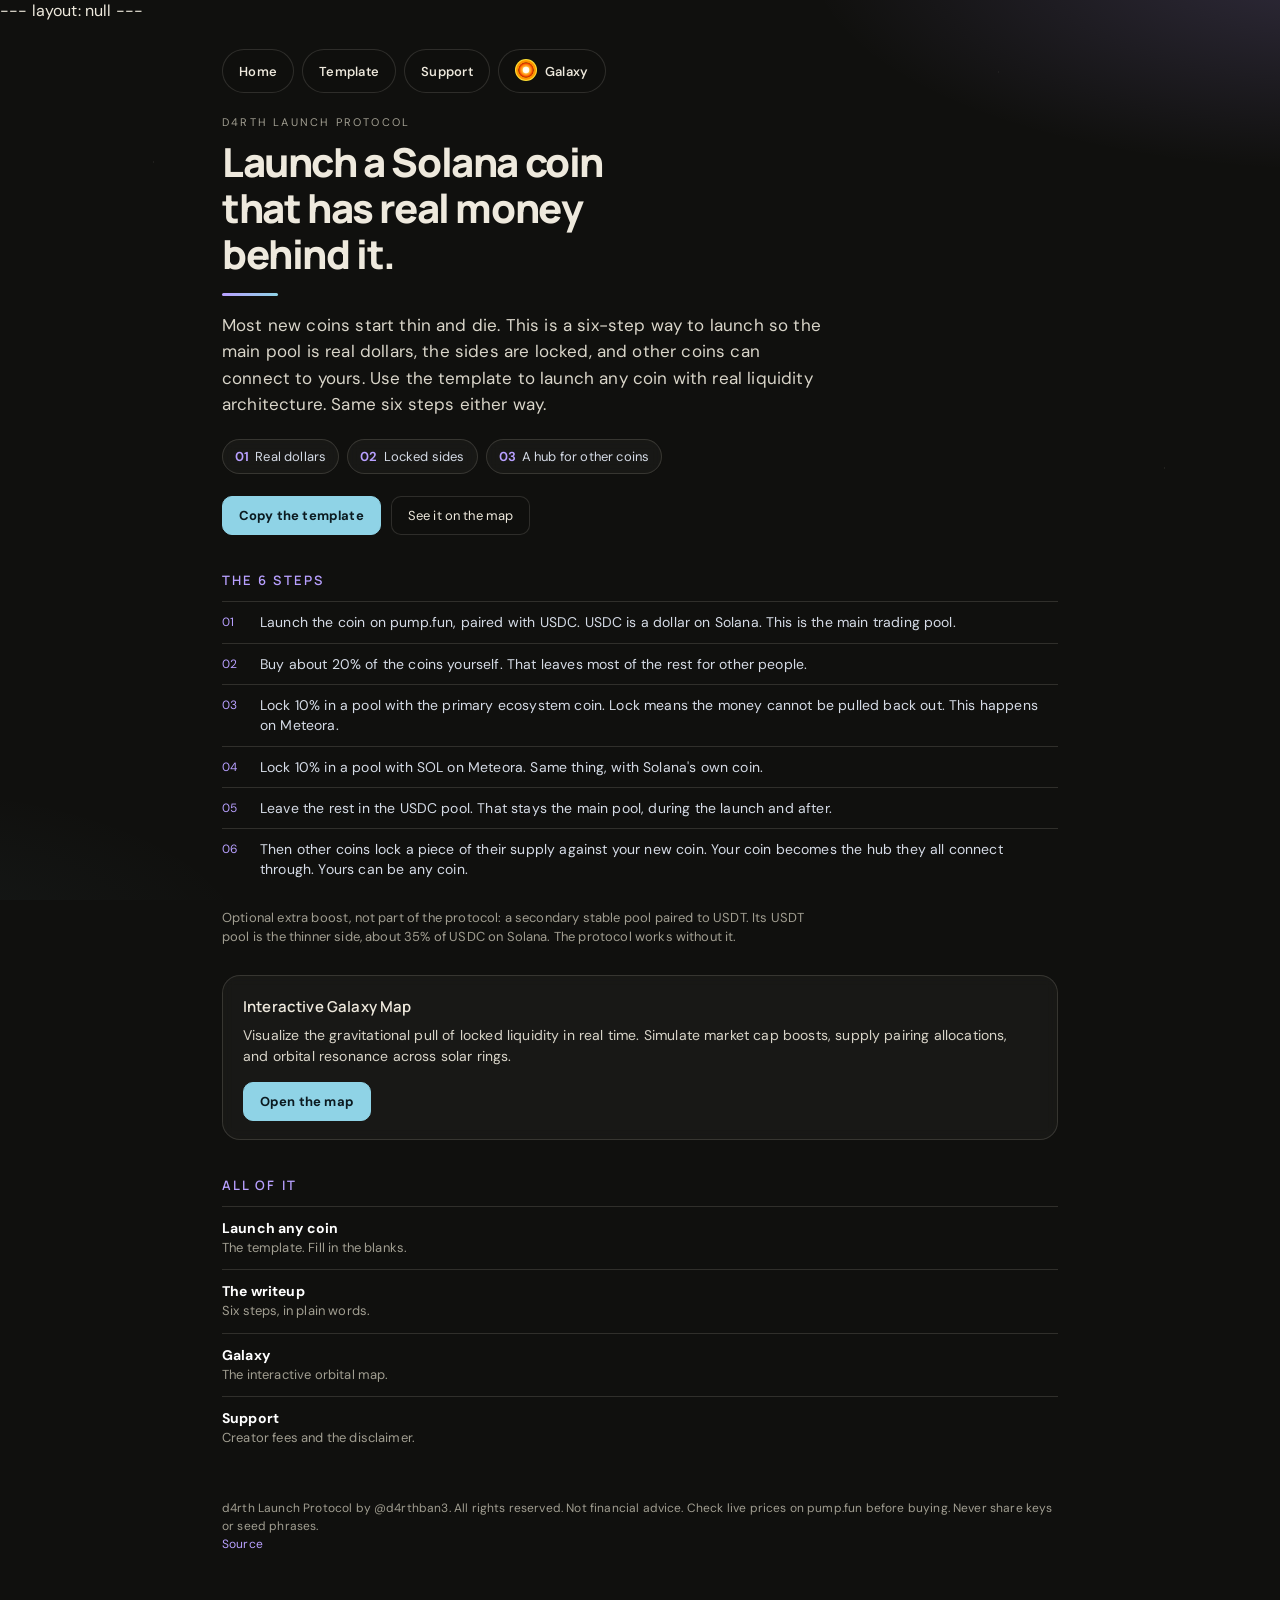
<file: index.html>
---
layout: null
---
<!DOCTYPE html>
<html lang="en">
<head>
<meta charset="UTF-8">
<meta name="viewport" content="width=device-width, initial-scale=1">
<title>d4rth Launch Protocol</title>
<meta name="description" content="A free six-step guide for launching a Solana coin with real dollars in the main pool. Use the template to launch any coin.">
<style>
  :root { color-scheme: dark; }
  * { box-sizing: border-box; }
  html, body { margin: 0; background: #070b14; color: #e8ebf2; }
  body {
    font-family: Inter, ui-sans-serif, system-ui, -apple-system, sans-serif;
    letter-spacing: 0.01em;
    min-height: 100vh;
    background-image: radial-gradient(ellipse 80% 50% at 110% -10%, rgba(42, 72, 110, 0.45), transparent 55%);
  }
  a { color: #c9d4e4; text-decoration: none; }
  a:hover { color: #fff; }
  .wrap { max-width: 880px; margin: 0 auto; padding: 36px 22px 72px; }
  nav { display: flex; gap: 8px; flex-wrap: wrap; margin-bottom: 36px; }
  nav a {
    display: inline-flex; align-items: center; justify-content: center;
    color: #d5dbe6; text-decoration: none; font-size: 13px; font-weight: 560; letter-spacing: 0.04em;
    background: rgba(16, 22, 34, 0.72); border: 1px solid rgba(255,255,255,0.1);
    padding: 9px 14px; border-radius: 999px; min-height: 38px;
  }
  nav a:hover { border-color: rgba(255,255,255,0.28); color: #fff; }
  .kicker {
    font-size: 12px; letter-spacing: 0.16em; text-transform: uppercase;
    color: #8b93a3; margin-bottom: 12px;
  }
  h1 { margin: 0; font-size: 40px; font-weight: 560; letter-spacing: -0.03em; line-height: 1.15; max-width: 16ch; }
  .lede { margin: 16px 0 0; max-width: 38rem; color: #b7c0ce; font-size: 17px; line-height: 1.55; }
  .apart {
    margin-top: 18px; max-width: 38rem;
    color: #8b93a3; font-size: 13px; line-height: 1.5;
  }
  .apart a { color: #e7ebf3; border-bottom: 1px solid rgba(255,255,255,0.25); }
  .chips { display: flex; gap: 8px; flex-wrap: wrap; margin-top: 22px; }
  .chips div {
    padding: 8px 12px; border-radius: 999px;
    border: 1px solid rgba(255,255,255,0.08);
    background: rgba(255,255,255,0.03);
    font-size: 13px; color: #d5dbe6;
  }
  .chips b { color: #f5d78a; margin-right: 6px; font-weight: 650; }
  .sample {
    margin-top: 22px; display: grid; grid-template-columns: 72px 1fr; gap: 14px; align-items: center;
    padding: 14px; border-radius: 14px;
    border: 1px dashed rgba(255,255,255,0.16);
    background: rgba(255,255,255,0.02);
  }
  .sample img { width: 72px; height: 72px; border-radius: 50%; object-fit: cover; opacity: 0.9; }
  .sample b { display: block; font-size: 14px; }
  .sample p { margin: 4px 0 0; color: #8b93a3; font-size: 13px; line-height: 1.45; }
  .tag {
    display: inline-block; margin-bottom: 6px; padding: 2px 8px; border-radius: 999px;
    font-size: 10px; letter-spacing: 0.14em; text-transform: uppercase; color: #f5d78a;
    border: 1px solid rgba(245,215,138,0.4);
  }
  .row { display: flex; gap: 10px; flex-wrap: wrap; margin-top: 22px; }
  .btn {
    display: inline-block; padding: 10px 16px; border-radius: 10px;
    border: 1px solid rgba(255,255,255,0.12); background: rgba(16,18,24,0.8);
    color: #e7ebf3; font-size: 13px;
  }
  .btn.primary { background: #f5d78a; color: #1a1408; border-color: #f5d78a; font-weight: 650; }
  .btn:hover { border-color: rgba(255,255,255,0.35); }
  .btn.primary:hover { color: #1a1408; filter: brightness(1.05); }
  .hero {
    display: grid; grid-template-columns: 1.4fr 0.8fr; gap: 28px; align-items: center;
    margin-top: 8px;
  }
  .portrait {
    width: 100%; max-width: 280px; aspect-ratio: 1; object-fit: cover;
    border-radius: 50%; border: 1px solid rgba(255,255,255,0.16);
    justify-self: end;
  }
  .card {
    margin-top: 28px; padding: 20px 20px 18px;
    background: rgba(14, 18, 28, 0.88);
    border: 1px solid rgba(255,255,255,0.08);
    border-radius: 18px;
  }
  .card h2 { margin: 0 0 8px; font-size: 15px; font-weight: 600; color: #f4f6fb; }
  .card p { margin: 0; color: #c5ccd8; font-size: 14px; line-height: 1.55; }
  .card .go { margin-top: 14px; }
  h3 { margin: 36px 0 12px; font-size: 13px; letter-spacing: 0.16em; text-transform: uppercase; color: #6d7585; font-weight: 600; }
  ol, ul { margin: 0; padding: 0; list-style: none; }
  ol li, .steps li {
    display: grid; grid-template-columns: 28px 1fr; gap: 10px;
    padding: 10px 0; border-top: 1px solid rgba(255,255,255,0.06);
    font-size: 14px; line-height: 1.45; color: #d5dbe6;
  }
  ol li span, .num {
    color: #f5d78a; font-variant-numeric: tabular-nums; font-size: 12px; padding-top: 2px;
  }
  .grid { display: grid; grid-template-columns: 1fr 1fr; gap: 12px; }
  .mini {
    padding: 14px; border: 1px solid rgba(255,255,255,0.08); border-radius: 12px;
    background: rgba(255,255,255,0.02);
  }
  .mini b { display: block; margin-bottom: 4px; font-size: 13px; }
  .mini span { color: #8b93a3; font-size: 13px; line-height: 1.4; }
  .index { margin: 8px 0 0; padding: 0; list-style: none; }
  .index a { display: grid; grid-template-columns: 1fr; gap: 2px; padding: 12px 0; border-top: 1px solid rgba(255,255,255,0.08); color: inherit; text-decoration: none; }
  .index a:hover b { color: #f5d78a; }
  .index b { color: #fff; font-size: 14px; }
  .index span { color: #8b93a3; font-size: 13px; line-height: 1.4; }
  footer { margin-top: 40px; color: #6d7585; font-size: 12px; line-height: 1.5; }
  @media (max-width: 720px) {
    .hero { grid-template-columns: 1fr; }
    .portrait { justify-self: start; width: 140px; }
    .grid, .sample { grid-template-columns: 1fr; }
    h1 { font-size: 28px; }
  }
</style>
<link rel="preconnect" href="https://fonts.googleapis.com">
<link rel="preconnect" href="https://fonts.gstatic.com" crossorigin>
<link rel="stylesheet" href="https://fonts.googleapis.com/css2?family=DM+Sans:opsz,wght@9..40,400;9..40,500;9..40,600&family=Manrope:wght@700;800&display=swap">
<link rel="stylesheet" href="theme.css?v=4">
</head>
<body>
<div class="wrap">
  <nav>
    <a href="index.html">Home</a>
    <a href="LAUNCH-ANY-COIN-TEMPLATE.html">Template</a>
    <a href="ANNOUNCEMENT-POSTS.html">Support</a>
    <a href="galaxy/">Galaxy</a>
  </nav>
  <div class="kicker">d4rth launch protocol</div>
  <h1>Launch a Solana coin that has real money behind it.</h1>
  <p class="lede">Most new coins start thin and die. This is a six-step way to launch so the main pool is real dollars, the sides are locked, and other coins can connect to yours. Use the template to launch any coin with real liquidity architecture. Same six steps either way.</p>
  <div class="chips">
    <div><b>01</b>Real dollars</div>
    <div><b>02</b>Locked sides</div>
    <div><b>03</b>A hub for other coins</div>
  </div>
  <div class="row">
    <a class="btn primary" href="LAUNCH-ANY-COIN-TEMPLATE.html">Copy the template</a>
    <a class="btn" href="galaxy/">See it on the map</a>
  </div>

  <h3>The 6 steps</h3>
  <ol>
    <li><span>01</span>Launch the coin on pump.fun, paired with USDC. USDC is a dollar on Solana. This is the main trading pool.</li>
    <li><span>02</span>Buy about 20% of the coins yourself. That leaves most of the rest for other people.</li>
    <li><span>03</span>Lock 10% in a pool with the primary ecosystem coin. Lock means the money cannot be pulled back out. This happens on Meteora.</li>
    <li><span>04</span>Lock 10% in a pool with SOL on Meteora. Same thing, with Solana's own coin.</li>
    <li><span>05</span>Leave the rest in the USDC pool. That stays the main pool, during the launch and after.</li>
    <li><span>06</span>Then other coins lock a piece of their supply against your new coin. Your coin becomes the hub they all connect through. Yours can be any coin.</li>
  </ol>
  <p class="apart">Optional extra boost, not part of the protocol: a secondary stable pool paired to USDT. Its USDT pool is the thinner side, about 35% of USDC on Solana. The protocol works without it.</p>

  <div class="card">
    <h2>Interactive Galaxy Map</h2>
    <p>Visualize the gravitational pull of locked liquidity in real time. Simulate market cap boosts, supply pairing allocations, and orbital resonance across solar rings.</p>
    <div class="go"><a class="btn primary" href="galaxy/">Open the map</a></div>
  </div>

  <h3>All of it</h3>
  <ul class="index">
    <li><a href="LAUNCH-ANY-COIN-TEMPLATE.html"><b>Launch any coin</b><span>The template. Fill in the blanks.</span></a></li>
    <li><a href="README.html"><b>The writeup</b><span>Six steps, in plain words.</span></a></li>
    <li><a href="galaxy/"><b>Galaxy</b><span>The interactive orbital map.</span></a></li>
    <li><a href="ANNOUNCEMENT-POSTS.html"><b>Support</b><span>Creator fees and the disclaimer.</span></a></li>
  </ul>

  <footer>
    d4rth Launch Protocol by @d4rthban3. All rights reserved. Not financial advice. Check live prices on pump.fun before buying. Never share keys or seed phrases.<br>
    <a href="https://github.com/d4rthban3/d4rth-launch-protocol">Source</a>
  </footer>
</div>
<script src="sticker.js" defer></script>
</body>
</html>
</file>
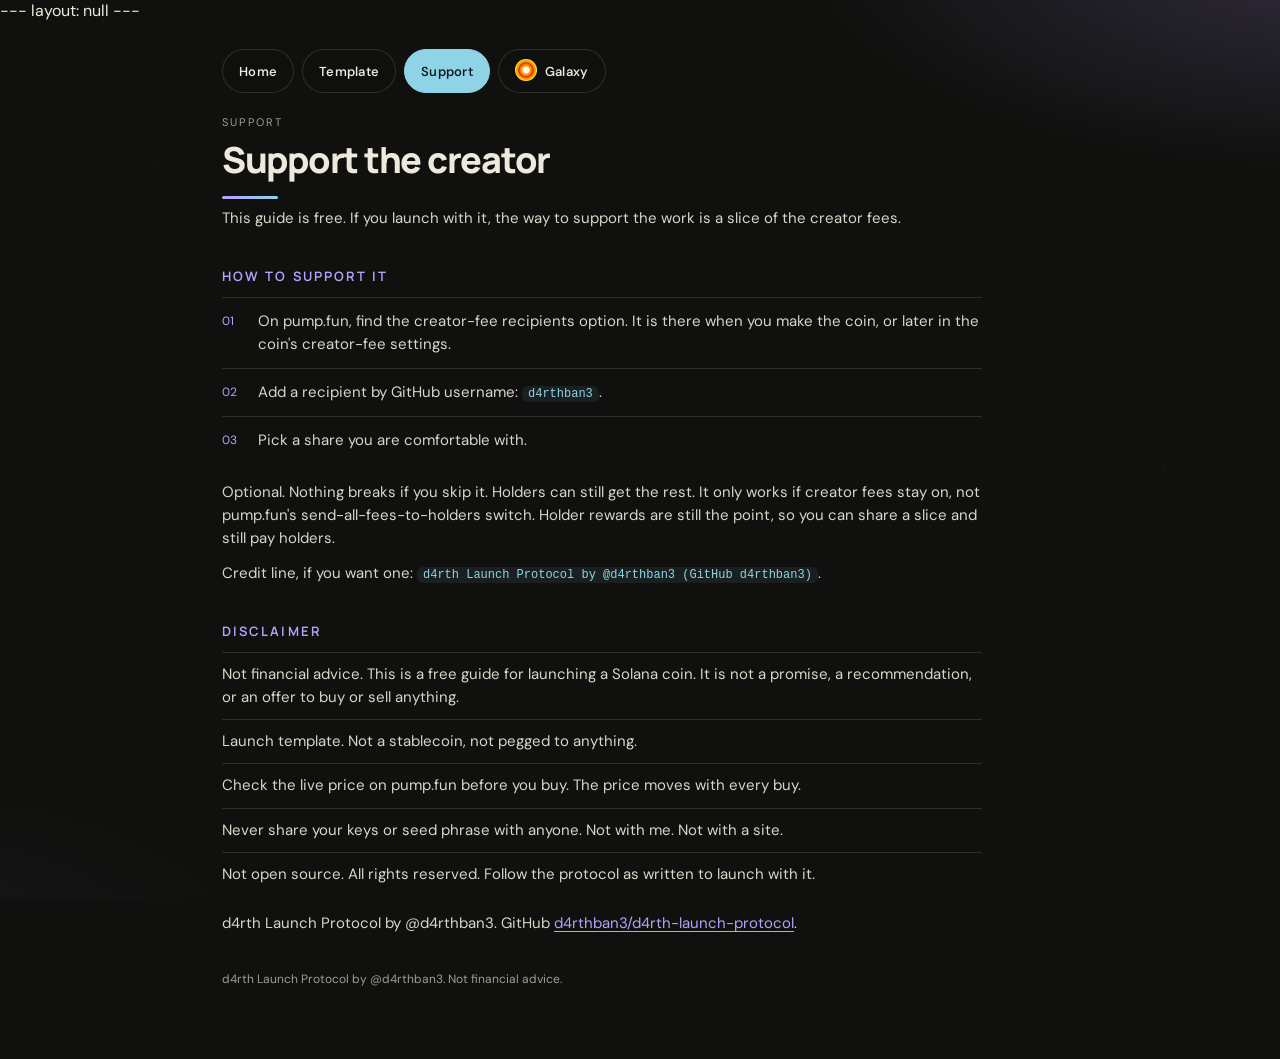
<file: ANNOUNCEMENT-POSTS.html>
---
layout: null
---
<!DOCTYPE html>
<html lang="en">
<head>
<meta charset="UTF-8">
<meta name="viewport" content="width=device-width, initial-scale=1">
<title>Support the creator · d4rth Launch Protocol</title>
<style>
  :root { color-scheme: dark; }
  * { box-sizing: border-box; }
  html, body { margin: 0; background: #07090e; color: #e7ebf3; }
  body { font-family: Inter, ui-sans-serif, system-ui, -apple-system, sans-serif; min-height: 100vh; }
  a { color: #d6b4ff; }
  a:hover { color: #fff; }
  nav { display: flex; gap: 8px; flex-wrap: wrap; margin-bottom: 22px; }
  nav a {
    display: inline-flex; align-items: center; justify-content: center;
    color: #f4f6fb; text-decoration: none; font-size: 13px; font-weight: 650; letter-spacing: 0.06em; text-transform: uppercase;
    background: #222836; border: 1px solid #8b93a7;
    padding: 10px 16px; border-radius: 999px; min-height: 40px;
  }
  nav a:hover { background: #2c3446; border-color: #f5d78a; color: #f5d78a; }
  nav a.on { background: #f5d78a; color: #1a1408; border-color: #f5d78a; }
  .wrap { max-width: 760px; margin: 0 auto; padding: 28px 22px 72px; }
  .kicker { font-size: 11px; letter-spacing: 0.22em; text-transform: uppercase; color: #6d7585; margin-bottom: 10px; }
  h1 { margin: 0 0 8px; font-size: 36px; font-weight: 600; letter-spacing: -0.03em; line-height: 1.15; }
  .doc h2 { margin: 36px 0 12px; font-size: 13px; letter-spacing: 0.16em; text-transform: uppercase; color: #f5d78a; font-weight: 650; }
  .doc h3 { margin: 22px 0 8px; font-size: 16px; }
  .doc p, .doc li { font-size: 15px; line-height: 1.55; color: #d5dbe6; }
  .doc p { margin: 0 0 12px; }
  .doc ul, .doc ol { margin: 0 0 16px; padding: 0; list-style: none; }
  .doc li { padding: 10px 0; border-top: 1px solid rgba(255,255,255,0.08); }
  .doc ol { counter-reset: step; }
  .doc ol li { display: block; position: relative; padding: 12px 0 12px 36px; }
  .doc ol li::before { counter-increment: step; content: counter(step, decimal-leading-zero); position: absolute; left: 0; top: 14px; width: 28px; color: #f5d78a; font-size: 12px; }
  .gallery { display: grid; gap: 14px; margin: 0 0 22px; }
  .gallery.coins, .gallery.stickers { grid-template-columns: repeat(auto-fill, minmax(148px, 1fr)); }
  .gallery.banners, .gallery.scenes { grid-template-columns: 1fr; }
  .gallery figure { margin: 0; }
  .gallery img { width: 100%; height: 160px; object-fit: contain; background: #101218; margin: 0; border-radius: 12px; }
  .gallery.banners img, .gallery.scenes img { height: auto; }
  .gallery figcaption { margin-top: 6px; font-size: 11px; line-height: 1.35; color: #8b93a3; }
  .doc strong { color: #fff; font-weight: 650; }
  .doc em { color: #f5d78a; font-style: normal; }
  .doc code { font-family: ui-monospace, SFMono-Regular, Menlo, monospace; font-size: 12px; color: #f5d78a; background: rgba(245,215,138,0.08); padding: 1px 6px; border-radius: 6px; word-break: break-all; }
  .doc pre { background: #101218; border: 1px solid rgba(255,255,255,0.1); border-radius: 12px; padding: 14px 16px; overflow-x: auto; margin: 0 0 14px; }
  .doc pre code { background: none; padding: 0; color: #e7ebf3; white-space: pre-wrap; }
  .doc img { width: auto; max-width: 100%; height: auto; border-radius: 16px; border: 1px solid rgba(255,255,255,0.12); margin: 12px auto 18px; display: block; }
  .doc blockquote { margin: 8px 0 18px; padding: 14px 16px; border-left: 3px solid #f5d78a; background: rgba(245,215,138,0.06); border-radius: 0 12px 12px 0; }
  .doc blockquote p { margin: 0; }
  .doc hr { border: 0; border-top: 1px solid rgba(255,255,255,0.08); margin: 28px 0; }
  footer { margin-top: 36px; color: #6d7585; font-size: 12px; }
  @media (max-width: 720px) { h1 { font-size: 28px; } }
</style>

<style id="dlp-skin">
  html, body { background: #070b14 !important; }
  body { background-image: radial-gradient(ellipse 70% 42% at 110% -8%, rgba(42,72,110,0.4), transparent 55%) !important; }
  nav a {
    background: rgba(16,22,34,0.72) !important;
    border-color: rgba(255,255,255,0.1) !important;
    color: #d5dbe6 !important;
    font-weight: 560 !important;
    letter-spacing: 0.04em !important;
    text-transform: none !important;
  }
  nav a:hover { border-color: rgba(255,255,255,0.28) !important; color: #fff !important; background: rgba(22,30,46,0.9) !important; }
  nav a.on { background: #f5d78a !important; color: #1a1408 !important; border-color: #f5d78a !important; }
  .subnav a {
    background: rgba(16,22,34,0.72) !important;
    border-color: rgba(255,255,255,0.1) !important;
  }
</style>
<link rel="preconnect" href="https://fonts.googleapis.com">
<link rel="preconnect" href="https://fonts.gstatic.com" crossorigin>
<link rel="stylesheet" href="https://fonts.googleapis.com/css2?family=DM+Sans:opsz,wght@9..40,400;9..40,500;9..40,600&family=Manrope:wght@700;800&display=swap">
<link rel="stylesheet" href="theme.css?v=4">
</head>
<body>
<div class="wrap">
  <nav><a class="" href="index.html">Home</a><a class="" href="LAUNCH-ANY-COIN-TEMPLATE.html">Template</a><a class="on" href="ANNOUNCEMENT-POSTS.html">Support</a><a class="" href="galaxy/">Galaxy</a></nav>
  <div class="kicker">Support</div>
  <h1>Support the creator</h1>
  <div class="doc">
<p>This guide is free. If you launch with it, the way to support the work is a slice of the creator fees.</p>

<h2>How to support it</h2>
<ol>
  <li>On pump.fun, find the creator-fee recipients option. It is there when you make the coin, or later in the coin's creator-fee settings.</li>
  <li>Add a recipient by GitHub username: <code>d4rthban3</code>.</li>
  <li>Pick a share you are comfortable with.</li>
</ol>
<p>Optional. Nothing breaks if you skip it. Holders can still get the rest. It only works if creator fees stay on, not pump.fun's send-all-fees-to-holders switch. Holder rewards are still the point, so you can share a slice and still pay holders.</p>
<p>Credit line, if you want one: <code>d4rth Launch Protocol by @d4rthban3 (GitHub d4rthban3)</code>.</p>

<h2>Disclaimer</h2>
<ul>
  <li>Not financial advice. This is a free guide for launching a Solana coin. It is not a promise, a recommendation, or an offer to buy or sell anything.</li>
  <li>Launch template. Not a stablecoin, not pegged to anything.</li>
  <li>Check the live price on pump.fun before you buy. The price moves with every buy.</li>
  <li>Never share your keys or seed phrase with anyone. Not with me. Not with a site.</li>
  <li>Not open source. All rights reserved. Follow the protocol as written to launch with it.</li>
</ul>
<p>d4rth Launch Protocol by @d4rthban3. GitHub <a href="https://github.com/d4rthban3/d4rth-launch-protocol">d4rthban3/d4rth-launch-protocol</a>.</p>
  </div>
  <footer>d4rth Launch Protocol by @d4rthban3. Not financial advice.</footer>
</div>
<script src="sticker.js" defer></script>
</body>
</html>
</file>
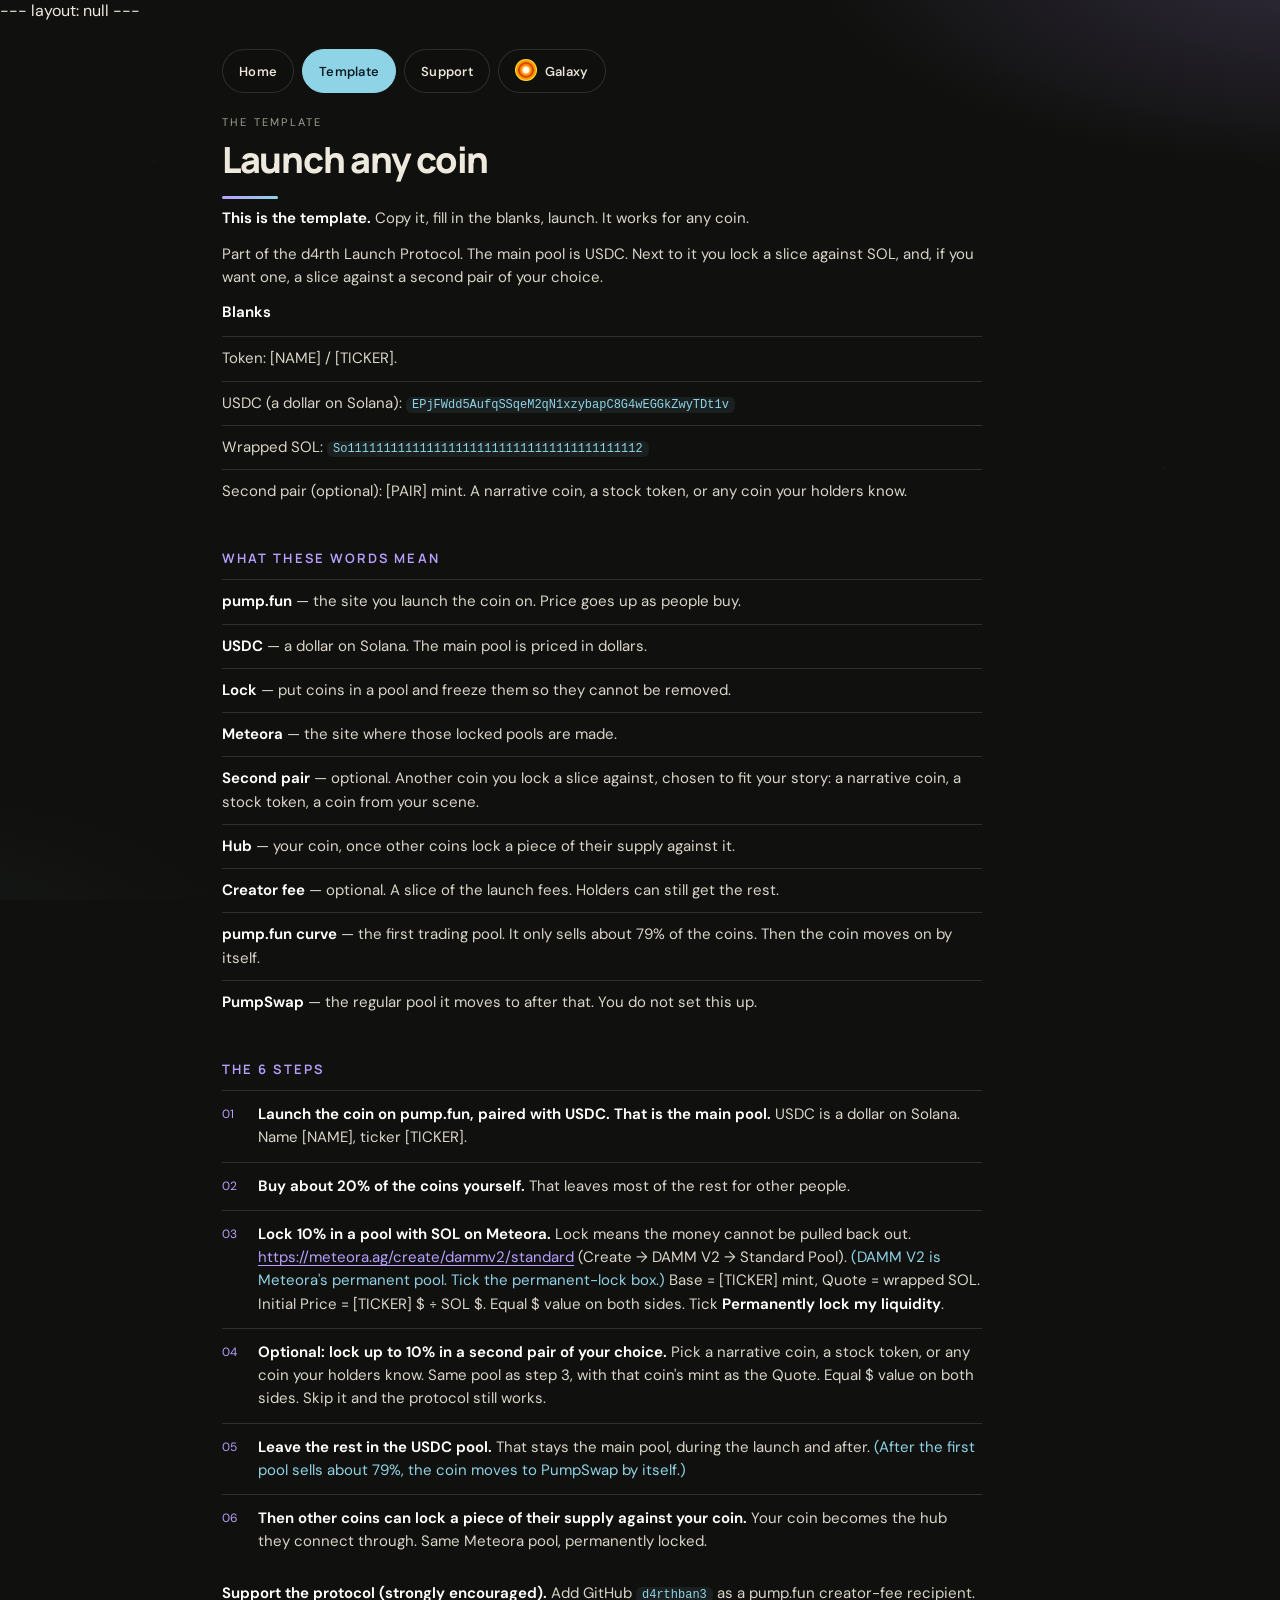
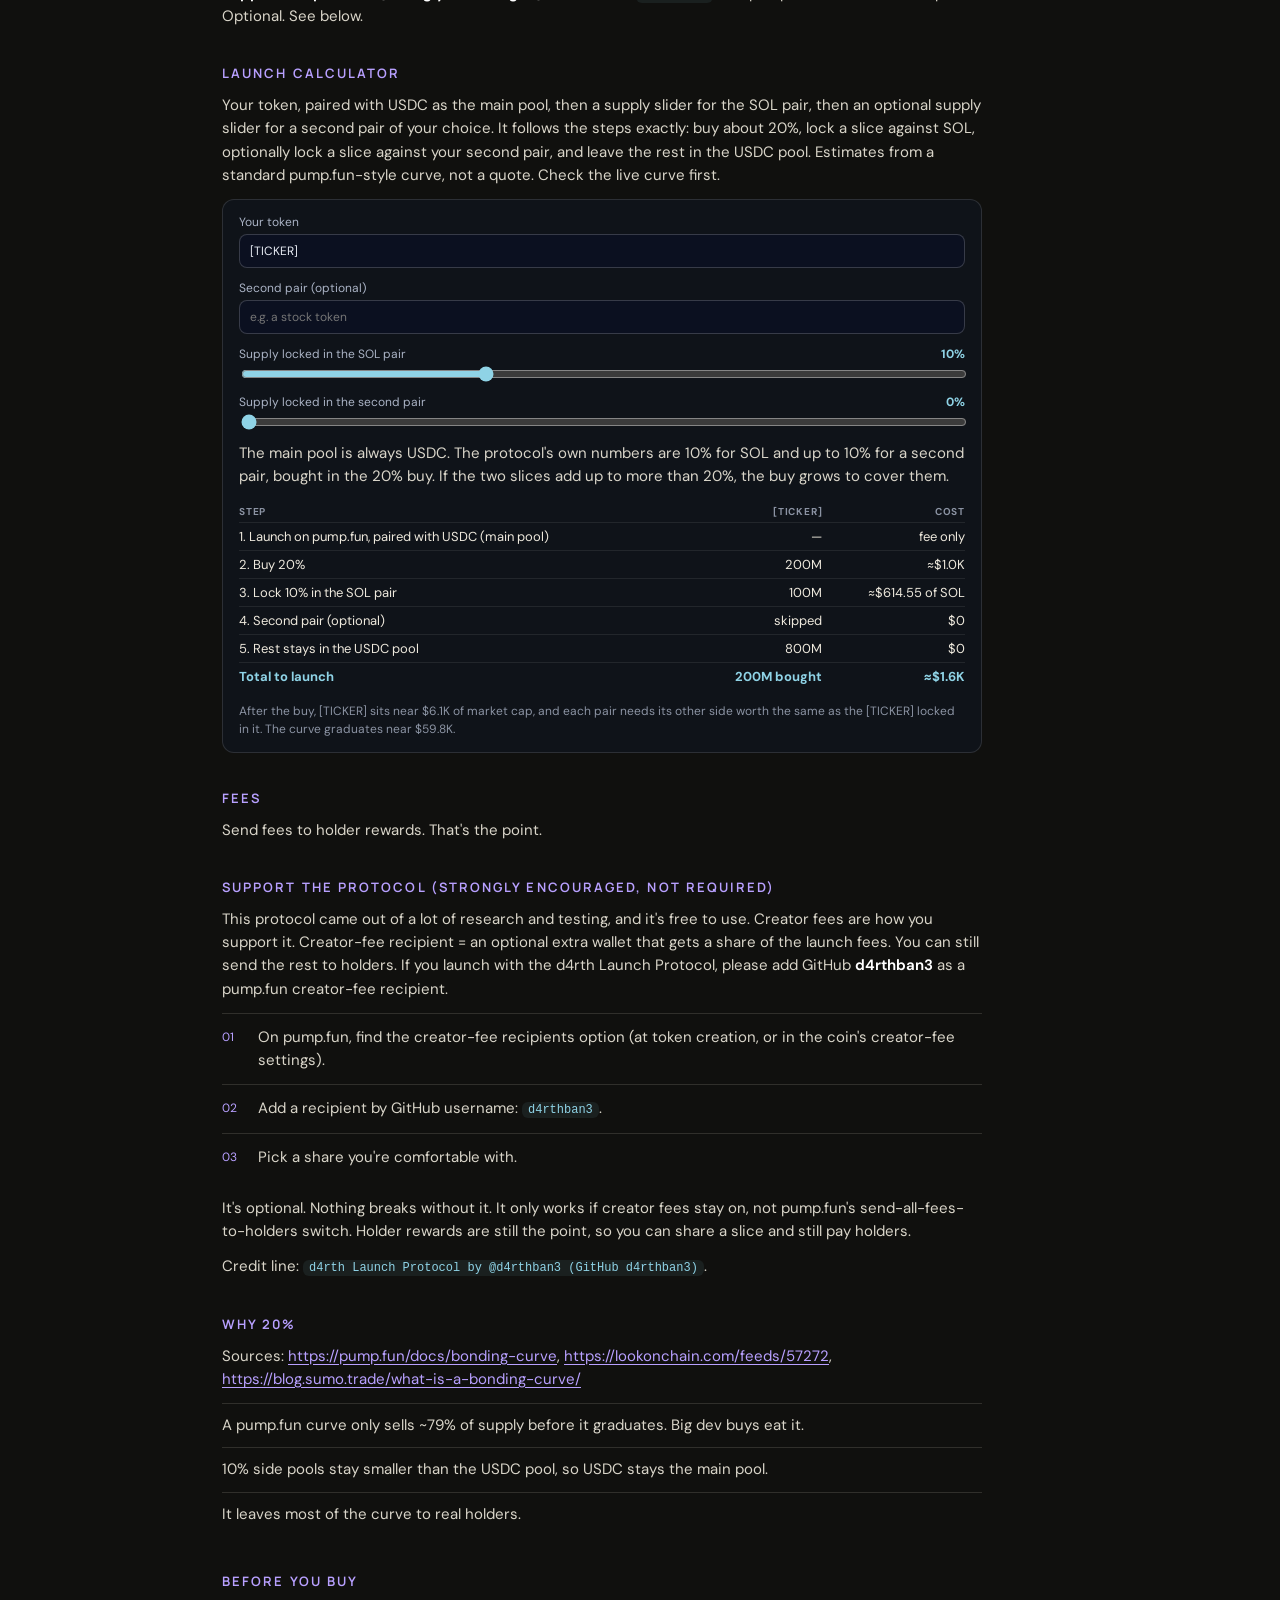
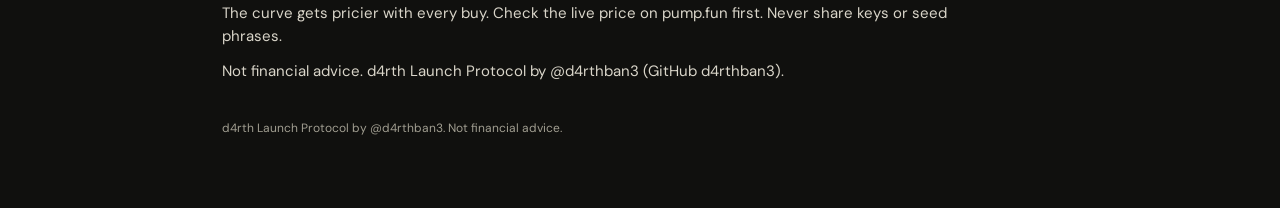
<file: LAUNCH-ANY-COIN-TEMPLATE.html>
---
layout: null
---
<!DOCTYPE html>
<html lang="en">
<head>
<meta charset="UTF-8">
<meta name="viewport" content="width=device-width, initial-scale=1">
<title>Launch any coin · d4rth Launch Protocol</title>
<style>
  :root { color-scheme: dark; }
  * { box-sizing: border-box; }
  html, body { margin: 0; background: #07090e; color: #e7ebf3; }
  body { font-family: Inter, ui-sans-serif, system-ui, -apple-system, sans-serif; min-height: 100vh; }
  a { color: #d6b4ff; }
  a:hover { color: #fff; }
  nav { display: flex; gap: 8px; flex-wrap: wrap; margin-bottom: 22px; }
  nav a {
    display: inline-flex; align-items: center; justify-content: center;
    color: #f4f6fb; text-decoration: none; font-size: 13px; font-weight: 650; letter-spacing: 0.06em; text-transform: uppercase;
    background: #222836; border: 1px solid #8b93a7;
    padding: 10px 16px; border-radius: 999px; min-height: 40px;
  }
  nav a:hover { background: #2c3446; border-color: #f5d78a; color: #f5d78a; }
  nav a.on { background: #f5d78a; color: #1a1408; border-color: #f5d78a; }
  .wrap { max-width: 760px; margin: 0 auto; padding: 28px 22px 72px; }
  .kicker { font-size: 11px; letter-spacing: 0.22em; text-transform: uppercase; color: #6d7585; margin-bottom: 10px; }
  h1 { margin: 0 0 8px; font-size: 36px; font-weight: 600; letter-spacing: -0.03em; line-height: 1.15; }
  .doc h2 { margin: 36px 0 12px; font-size: 13px; letter-spacing: 0.16em; text-transform: uppercase; color: #f5d78a; font-weight: 650; }
  .doc h3 { margin: 22px 0 8px; font-size: 16px; }
  .doc p, .doc li { font-size: 15px; line-height: 1.55; color: #d5dbe6; }
  .doc p { margin: 0 0 12px; }
  .doc ul, .doc ol { margin: 0 0 16px; padding: 0; list-style: none; }
  .doc li { padding: 10px 0; border-top: 1px solid rgba(255,255,255,0.08); }
  .doc ol { counter-reset: step; }
  .doc ol li { display: block; position: relative; padding: 12px 0 12px 36px; }
  .doc ol li::before { counter-increment: step; content: counter(step, decimal-leading-zero); position: absolute; left: 0; top: 14px; width: 28px; color: #f5d78a; font-size: 12px; }
  .gallery { display: grid; gap: 14px; margin: 0 0 22px; }
  .gallery.coins, .gallery.stickers { grid-template-columns: repeat(auto-fill, minmax(148px, 1fr)); }
  .gallery.banners, .gallery.scenes { grid-template-columns: 1fr; }
  .gallery figure { margin: 0; }
  .gallery img { width: 100%; height: 160px; object-fit: contain; background: #101218; margin: 0; border-radius: 12px; }
  .gallery.banners img, .gallery.scenes img { height: auto; }
  .gallery figcaption { margin-top: 6px; font-size: 11px; line-height: 1.35; color: #8b93a3; }
  .doc strong { color: #fff; font-weight: 650; }
  .doc em { color: #f5d78a; font-style: normal; }
  .doc code { font-family: ui-monospace, SFMono-Regular, Menlo, monospace; font-size: 12px; color: #f5d78a; background: rgba(245,215,138,0.08); padding: 1px 6px; border-radius: 6px; word-break: break-all; }
  .doc pre { background: #101218; border: 1px solid rgba(255,255,255,0.1); border-radius: 12px; padding: 14px 16px; overflow-x: auto; margin: 0 0 14px; }
  .doc pre code { background: none; padding: 0; color: #e7ebf3; white-space: pre-wrap; }
  .doc img { width: auto; max-width: 100%; height: auto; border-radius: 16px; border: 1px solid rgba(255,255,255,0.12); margin: 12px auto 18px; display: block; }
  .doc blockquote { margin: 8px 0 18px; padding: 14px 16px; border-left: 3px solid #f5d78a; background: rgba(245,215,138,0.06); border-radius: 0 12px 12px 0; }
  .doc blockquote p { margin: 0; }
  .doc hr { border: 0; border-top: 1px solid rgba(255,255,255,0.08); margin: 28px 0; }
  footer { margin-top: 36px; color: #6d7585; font-size: 12px; }
  @media (max-width: 720px) { h1 { font-size: 28px; } }
</style>

<style id="dlp-skin">
  html, body { background: #070b14 !important; }
  body { background-image: radial-gradient(ellipse 70% 42% at 110% -8%, rgba(42,72,110,0.4), transparent 55%) !important; }
  nav a {
    background: rgba(16,22,34,0.72) !important;
    border-color: rgba(255,255,255,0.1) !important;
    color: #d5dbe6 !important;
    font-weight: 560 !important;
    letter-spacing: 0.04em !important;
    text-transform: none !important;
  }
  nav a:hover { border-color: rgba(255,255,255,0.28) !important; color: #fff !important; background: rgba(22,30,46,0.9) !important; }
  nav a.on { background: #f5d78a !important; color: #1a1408 !important; border-color: #f5d78a !important; }
  .subnav a {
    background: rgba(16,22,34,0.72) !important;
    border-color: rgba(255,255,255,0.1) !important;
  }
</style>
<link rel="preconnect" href="https://fonts.googleapis.com">
<link rel="preconnect" href="https://fonts.gstatic.com" crossorigin>
<link rel="stylesheet" href="https://fonts.googleapis.com/css2?family=DM+Sans:opsz,wght@9..40,400;9..40,500;9..40,600&family=Manrope:wght@700;800&display=swap">
<link rel="stylesheet" href="theme.css?v=4">
</head>
<body>
<div class="wrap">
  <nav><a class="" href="index.html">Home</a><a class="on" href="LAUNCH-ANY-COIN-TEMPLATE.html">Template</a><a class="" href="ANNOUNCEMENT-POSTS.html">Support</a><a class="" href="galaxy/">Galaxy</a></nav>
  <div class="kicker">The template</div>
  <h1>Launch any coin</h1>
  <div class="doc">

<p><strong>This is the template.</strong> Copy it, fill in the blanks, launch. It works for any coin.</p>
<p>Part of the d4rth Launch Protocol. The main pool is USDC. Next to it you lock a slice against SOL, and, if you want one, a slice against a second pair of your choice.</p>
<p><strong>Blanks</strong></p>
<ul><li>Token: [NAME] / [TICKER].</li><li>USDC (a dollar on Solana): <code>EPjFWdd5AufqSSqeM2qN1xzybapC8G4wEGGkZwyTDt1v</code></li><li>Wrapped SOL: <code>So11111111111111111111111111111111111111112</code></li><li>Second pair (optional): [PAIR] mint. A narrative coin, a stock token, or any coin your holders know.</li></ul>
<h2>What these words mean</h2>
<ul><li><strong>pump.fun</strong> — the site you launch the coin on. Price goes up as people buy.</li><li><strong>USDC</strong> — a dollar on Solana. The main pool is priced in dollars.</li><li><strong>Lock</strong> — put coins in a pool and freeze them so they cannot be removed.</li><li><strong>Meteora</strong> — the site where those locked pools are made.</li><li><strong>Second pair</strong> — optional. Another coin you lock a slice against, chosen to fit your story: a narrative coin, a stock token, a coin from your scene.</li><li><strong>Hub</strong> — your coin, once other coins lock a piece of their supply against it.</li><li><strong>Creator fee</strong> — optional. A slice of the launch fees. Holders can still get the rest.</li><li><strong>pump.fun curve</strong> — the first trading pool. It only sells about 79% of the coins. Then the coin moves on by itself.</li><li><strong>PumpSwap</strong> — the regular pool it moves to after that. You do not set this up.</li></ul>
<h2>The 6 steps</h2>
<ol><li><strong>Launch the coin on pump.fun, paired with USDC. That is the main pool.</strong> USDC is a dollar on Solana. Name [NAME], ticker [TICKER].</li><li><strong>Buy about 20% of the coins yourself.</strong> That leaves most of the rest for other people.</li><li><strong>Lock 10% in a pool with SOL on Meteora.</strong> Lock means the money cannot be pulled back out. <a href="https://meteora.ag/create/dammv2/standard">https://meteora.ag/create/dammv2/standard</a> (Create → DAMM V2 → Standard Pool). <em>(DAMM V2 is Meteora's permanent pool. Tick the permanent-lock box.)</em> Base = [TICKER] mint, Quote = wrapped SOL. Initial Price = [TICKER] $ ÷ SOL $. Equal $ value on both sides. Tick <strong>Permanently lock my liquidity</strong>.</li><li><strong>Optional: lock up to 10% in a second pair of your choice.</strong> Pick a narrative coin, a stock token, or any coin your holders know. Same pool as step 3, with that coin's mint as the Quote. Equal $ value on both sides. Skip it and the protocol still works.</li><li><strong>Leave the rest in the USDC pool.</strong> That stays the main pool, during the launch and after. <em>(After the first pool sells about 79%, the coin moves to PumpSwap by itself.)</em></li><li><strong>Then other coins can lock a piece of their supply against your coin.</strong> Your coin becomes the hub they connect through. Same Meteora pool, permanently locked.</li></ol>
<p><strong>Support the protocol (strongly encouraged).</strong> Add GitHub <code>d4rthban3</code> as a pump.fun creator-fee recipient. Optional. See below.</p>
<h2 id="calculator">Launch calculator</h2>
<p>Your token, paired with USDC as the main pool, then a supply slider for the SOL pair, then an optional supply slider for a second pair of your choice. It follows the steps exactly: buy about 20%, lock a slice against SOL, optionally lock a slice against your second pair, and leave the rest in the USDC pool. Estimates from a standard pump.fun-style curve, not a quote. Check the live curve first.</p>
<div class="calc" id="calc">
  <label>Your token <input id="cName" type="text" value="[TICKER]" maxlength="12"></label>
  <label>Second pair (optional) <input id="cSecond" type="text" value="" placeholder="e.g. a stock token" maxlength="12"></label>
  <label>Supply locked in the SOL pair <b id="cSolL">10%</b><input id="cSol" type="range" min="0" max="30" step="1" value="10"></label>
  <label>Supply locked in the second pair <b id="cSecL">0%</b><input id="cSec" type="range" min="0" max="30" step="1" value="0"></label>
  <p class="calc-note">The main pool is always USDC. The protocol's own numbers are 10% for SOL and up to 10% for a second pair, bought in the 20% buy. If the two slices add up to more than 20%, the buy grows to cover them.</p>
  <div id="cOut"></div>
</div>
<style>
  .calc { margin: 12px 0 24px; padding: 14px 16px; border: 1px solid rgba(255,255,255,0.12); border-radius: 12px; background: rgba(16,22,34,0.6); }
  .calc label { display: block; margin: 0 0 12px; font-size: 12px; color: #aab3c5; }
  .calc label b { float: right; color: #8fd3e6; font-size: 12px; }
  .calc input[type=text] { display: block; width: 100%; margin-top: 4px; padding: 8px 10px; background: #0b1020; color: #e7ebf3; border: 1px solid rgba(255,255,255,0.18); border-radius: 8px; font: inherit; }
  .calc input[type=range] { display: block; width: 100%; margin-top: 4px; accent-color: #8fd3e6; }
  .calc table { width: 100%; border-collapse: collapse; margin: 6px 0 12px; font-size: 13px; }
  .calc th { text-align: left; font-size: 10px; letter-spacing: .08em; text-transform: uppercase; color: #8b93a3; padding: 4px 0; }
  .calc td { padding: 5px 0; border-top: 1px solid rgba(255,255,255,0.08); }
  .calc td:nth-child(n+2), .calc th:nth-child(n+2) { text-align: right; }
  .calc tr.on td { color: #8fd3e6; font-weight: 700; }
  .calc h4 { margin: 12px 0 2px; font-size: 11px; letter-spacing: .12em; text-transform: uppercase; color: #8fd3e6; }
  .calc small, .calc-note { display: block; color: #8b93a3; font-size: 12px; line-height: 1.5; }
  .calc .warn { color: #f5d78a; }
</style>
<script>
(function () {
  // pump.fun-style constant-product curve: 1B supply, 1.073B virtual tokens, 793.1M sold before it
  // graduates. The virtual USDC reserve is set so a 20% buy costs about $1,000 (the how-to's figure).
  var SUP = 1e9, VT = 1.073e9, SOLD = 793.1e6, BASE_BUY = 0.2 * SUP, BASE_COST = 1000;
  var VQ = BASE_COST * (VT - BASE_BUY) / BASE_BUY;
  function money(n) {
    n = Number(n) || 0;
    if (n >= 1e9) return '$' + (n / 1e9).toFixed(2) + 'B';
    if (n >= 1e6) return '$' + (n / 1e6).toFixed(2) + 'M';
    if (n >= 1e3) return '$' + (n / 1e3).toFixed(1) + 'K';
    if (n >= 1) return '$' + n.toFixed(2);
    return n > 0 ? '$' + n.toFixed(4) : '$0';
  }
  function tok(n) { return n >= 1e9 ? (n / 1e9).toFixed(2) + 'B' : (n / 1e6).toFixed(0) + 'M'; }
  var $ = function (id) { return document.getElementById(id); };
  function esc(t) { return String(t).replace(/[&<>"]/g, function (c) { return { '&': '&amp;', '<': '&lt;', '>': '&gt;', '"': '&quot;' }[c]; }); }
  function paint() {
    var name = esc($('cName').value.trim() || '[TICKER]'), second = esc($('cSecond').value.trim() || 'second');
    var sol = Number($('cSol').value) / 100, sec = Number($('cSec').value) / 100;
    $('cSolL').textContent = Math.round(sol * 100) + '%';
    $('cSecL').textContent = Math.round(sec * 100) + '%';
    var locked = (sol + sec) * SUP;
    var buy = Math.max(BASE_BUY, locked);
    var cost = VQ * buy / (VT - buy);
    var price = (VQ + cost) / (VT - buy);
    var solSide = sol * SUP * price, secSide = sec * SUP * price;
    var total = cost + solSide + secSide;
    var gradMc = VQ * VT / Math.pow(VT - SOLD, 2) * SUP;
    var left = SUP - buy;
    var h = '<table><tr><th>Step</th><th>' + name + '</th><th>Cost</th></tr>'
      + '<tr><td>1. Launch on pump.fun, paired with USDC (main pool)</td><td>—</td><td>fee only</td></tr>'
      + '<tr><td>2. Buy ' + Math.round(buy / SUP * 100) + '%</td><td>' + tok(buy) + '</td><td>≈' + money(cost) + '</td></tr>'
      + '<tr><td>3. Lock ' + Math.round(sol * 100) + '% in the SOL pair</td><td>' + tok(sol * SUP) + '</td><td>≈' + money(solSide) + ' of SOL</td></tr>'
      + (sec > 0 ? '<tr><td>4. Lock ' + Math.round(sec * 100) + '% in the ' + second + ' pair (optional)</td><td>' + tok(sec * SUP) + '</td><td>≈' + money(secSide) + ' of ' + second + '</td></tr>' : '<tr><td>4. Second pair (optional)</td><td>skipped</td><td>$0</td></tr>')
      + '<tr><td>5. Rest stays in the USDC pool</td><td>' + tok(left) + '</td><td>$0</td></tr>'
      + '<tr class="on"><td>Total to launch</td><td>' + tok(buy) + ' bought</td><td>≈' + money(total) + '</td></tr></table>'
      + '<small>After the buy, ' + name + ' sits near ' + money(price * SUP) + ' of market cap, and each pair needs its other side worth the same as the ' + name + ' locked in it. The curve graduates near ' + money(gradMc) + '.</small>';
    if (buy > SOLD) h += '<small class="warn">That buy is more than the curve sells before it graduates (' + tok(SOLD) + '). Lower the slices.</small>';
    else if (buy > BASE_BUY) h += '<small class="warn">The two slices add up to more than 20%, so the buy grows to ' + Math.round(buy / SUP * 100) + '% to cover them.</small>';
    $('cOut').innerHTML = h;
  }
  ['cName', 'cSecond', 'cSol', 'cSec'].forEach(function (id) { $(id).addEventListener('input', paint); });
  paint();
})();
</script>
<h2>Fees</h2>
<p>Send fees to holder rewards. That's the point.</p>
<h2>Support the protocol (strongly encouraged, not required)</h2>
<p>This protocol came out of a lot of research and testing, and it's free to use. Creator fees are how you support it. Creator-fee recipient = an optional extra wallet that gets a share of the launch fees. You can still send the rest to holders. If you launch with the d4rth Launch Protocol, please add GitHub <strong>d4rthban3</strong> as a pump.fun creator-fee recipient.</p>
<ol><li>On pump.fun, find the creator-fee recipients option (at token creation, or in the coin's creator-fee settings).</li><li>Add a recipient by GitHub username: <code>d4rthban3</code>.</li><li>Pick a share you're comfortable with.</li></ol>
<p>It's optional. Nothing breaks without it. It only works if creator fees stay on, not pump.fun's send-all-fees-to-holders switch. Holder rewards are still the point, so you can share a slice and still pay holders.</p>
<p>Credit line: <code>d4rth Launch Protocol by @d4rthban3 (GitHub d4rthban3)</code>.</p>
<h2>Why 20%</h2>
<p>Sources: <a href="https://pump.fun/docs/bonding-curve">https://pump.fun/docs/bonding-curve</a>, <a href="https://lookonchain.com/feeds/57272">https://lookonchain.com/feeds/57272</a>, <a href="https://blog.sumo.trade/what-is-a-bonding-curve/">https://blog.sumo.trade/what-is-a-bonding-curve/</a></p>
<ul><li>A pump.fun curve only sells ~79% of supply before it graduates. Big dev buys eat it.</li><li>10% side pools stay smaller than the USDC pool, so USDC stays the main pool.</li><li>It leaves most of the curve to real holders.</li></ul>
<h2>Before you buy</h2>
<p>The curve gets pricier with every buy. Check the live price on pump.fun first. Never share keys or seed phrases.</p>
<p>Not financial advice. d4rth Launch Protocol by @d4rthban3 (GitHub d4rthban3).</p>
  </div>
  <footer>d4rth Launch Protocol by @d4rthban3. Not financial advice.</footer>
</div>
<script src="sticker.js" defer></script>
</body>
</html>
</file>
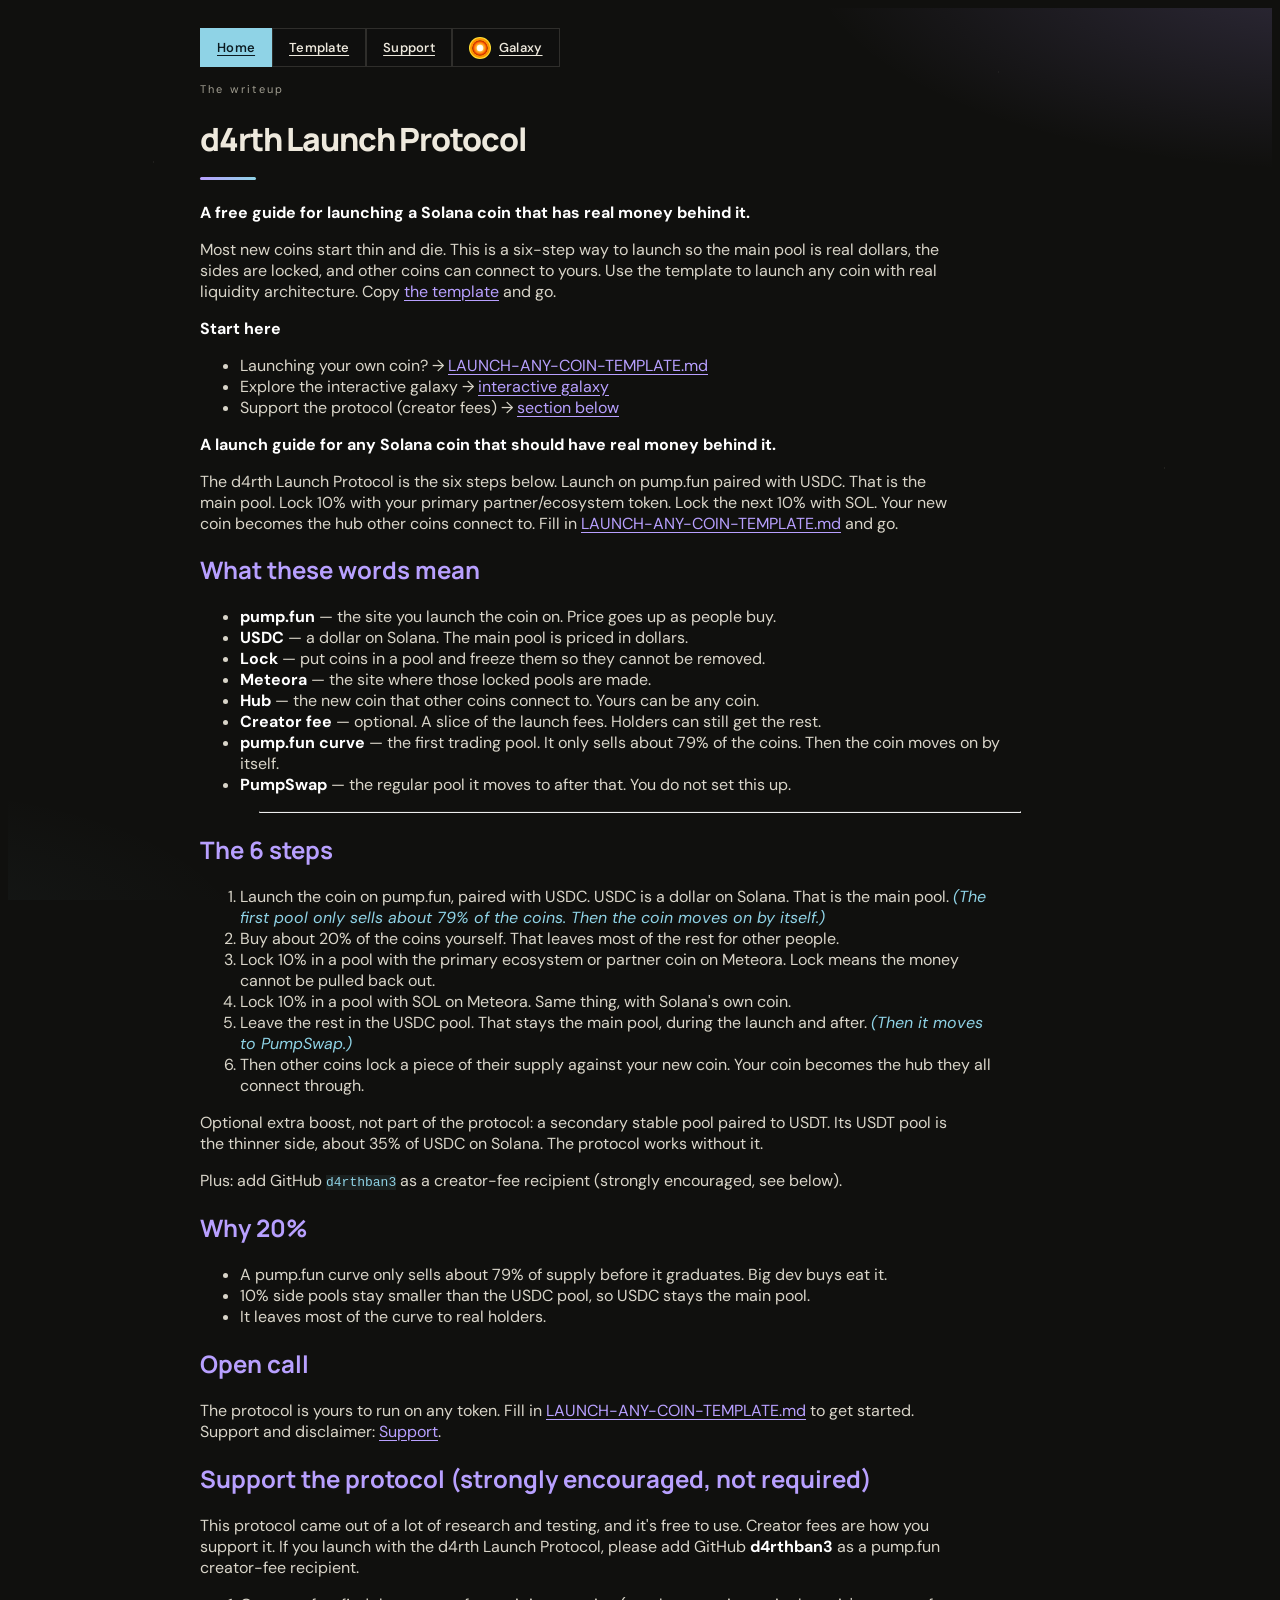
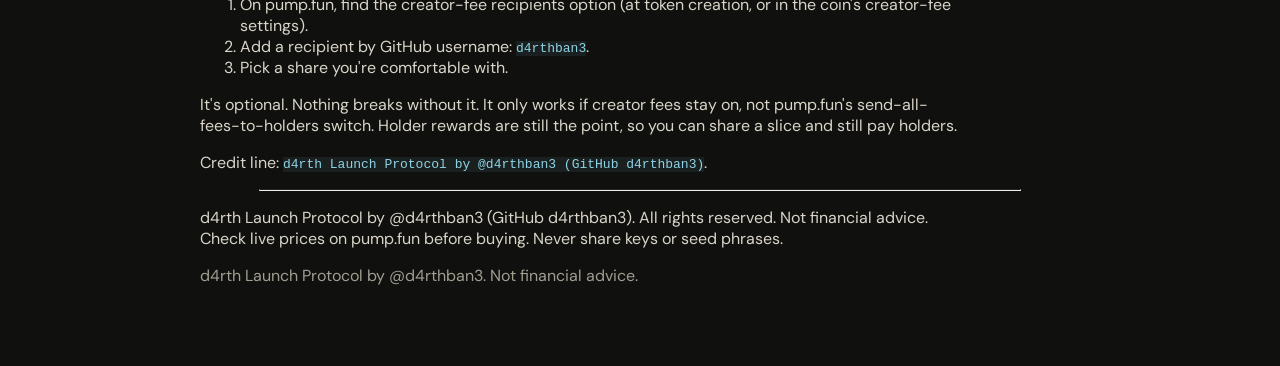
<file: README.html>
<!DOCTYPE html>
<html lang="en">
<head>
<meta charset="utf-8">
<meta name="viewport" content="width=device-width, initial-scale=1">
<title>d4rth Launch Protocol</title>
<link rel="preconnect" href="https://fonts.googleapis.com">
<link rel="preconnect" href="https://fonts.gstatic.com" crossorigin>
<link rel="stylesheet" href="https://fonts.googleapis.com/css2?family=DM+Sans:opsz,wght@9..40,400;9..40,500;9..40,600&family=Manrope:wght@700;800&display=swap">
<link rel="stylesheet" href="theme.css?v=4">
</head>
<body>
<div class="wrap">
  <nav><a class="on" href="index.html">Home</a><a class="" href="LAUNCH-ANY-COIN-TEMPLATE.html">Template</a><a class="" href="ANNOUNCEMENT-POSTS.html">Support</a><a class="" href="galaxy/">Galaxy</a></nav>
  <div class="kicker">The writeup</div>
  <h1>d4rth Launch Protocol</h1>
  <div class="doc">

<p><strong>A free guide for launching a Solana coin that has real money behind it.</strong></p>
<p>Most new coins start thin and die. This is a six-step way to launch so the main pool is real dollars, the sides are locked, and other coins can connect to yours. Use the template to launch any coin with real liquidity architecture. Copy <a href="LAUNCH-ANY-COIN-TEMPLATE.html">the template</a> and go.</p>
<p><strong>Start here</strong></p>
<ul><li>Launching your own coin? → <a href="LAUNCH-ANY-COIN-TEMPLATE.html">LAUNCH-ANY-COIN-TEMPLATE.md</a></li><li>Explore the interactive galaxy → <a href="https://d4rthban3.github.io/d4rth-launch-protocol/galaxy/">interactive galaxy</a></li><li>Support the protocol (creator fees) → <a href="#support-the-protocol-strongly-encouraged-not-required">section below</a></li></ul>
<p><strong>A launch guide for any Solana coin that should have real money behind it.</strong></p>
<p>The d4rth Launch Protocol is the six steps below. Launch on pump.fun paired with USDC. That is the main pool. Lock 10% with your primary partner/ecosystem token. Lock the next 10% with SOL. Your new coin becomes the hub other coins connect to. Fill in <a href="LAUNCH-ANY-COIN-TEMPLATE.html">LAUNCH-ANY-COIN-TEMPLATE.md</a> and go.</p>
<h2>What these words mean</h2>
<ul><li><strong>pump.fun</strong> — the site you launch the coin on. Price goes up as people buy.</li><li><strong>USDC</strong> — a dollar on Solana. The main pool is priced in dollars.</li><li><strong>Lock</strong> — put coins in a pool and freeze them so they cannot be removed.</li><li><strong>Meteora</strong> — the site where those locked pools are made.</li><li><strong>Hub</strong> — the new coin that other coins connect to. Yours can be any coin.</li><li><strong>Creator fee</strong> — optional. A slice of the launch fees. Holders can still get the rest.</li><li><strong>pump.fun curve</strong> — the first trading pool. It only sells about 79% of the coins. Then the coin moves on by itself.</li><li><strong>PumpSwap</strong> — the regular pool it moves to after that. You do not set this up.</li></ul>
<hr>
<h2>The 6 steps</h2>
<ol><li>Launch the coin on pump.fun, paired with USDC. USDC is a dollar on Solana. That is the main pool. <em>(The first pool only sells about 79% of the coins. Then the coin moves on by itself.)</em></li><li>Buy about 20% of the coins yourself. That leaves most of the rest for other people.</li><li>Lock 10% in a pool with the primary ecosystem or partner coin on Meteora. Lock means the money cannot be pulled back out.</li><li>Lock 10% in a pool with SOL on Meteora. Same thing, with Solana's own coin.</li><li>Leave the rest in the USDC pool. That stays the main pool, during the launch and after. <em>(Then it moves to PumpSwap.)</em></li><li>Then other coins lock a piece of their supply against your new coin. Your coin becomes the hub they all connect through.</li></ol>
<p>Optional extra boost, not part of the protocol: a secondary stable pool paired to USDT. Its USDT pool is the thinner side, about 35% of USDC on Solana. The protocol works without it.</p>
<p>Plus: add GitHub <code>d4rthban3</code> as a creator-fee recipient (strongly encouraged, see below).</p>
<h2>Why 20%</h2>
<ul><li>A pump.fun curve only sells about 79% of supply before it graduates. Big dev buys eat it.</li><li>10% side pools stay smaller than the USDC pool, so USDC stays the main pool.</li><li>It leaves most of the curve to real holders.</li></ul>
<h2>Open call</h2>
<p>The protocol is yours to run on any token. Fill in <a href="LAUNCH-ANY-COIN-TEMPLATE.html">LAUNCH-ANY-COIN-TEMPLATE.md</a> to get started. Support and disclaimer: <a href="ANNOUNCEMENT-POSTS.html">Support</a>.</p>
<h2 id="support-the-protocol-strongly-encouraged-not-required">Support the protocol (strongly encouraged, not required)</h2>
<p>This protocol came out of a lot of research and testing, and it's free to use. Creator fees are how you support it. If you launch with the d4rth Launch Protocol, please add GitHub <strong>d4rthban3</strong> as a pump.fun creator-fee recipient.</p>
<ol><li>On pump.fun, find the creator-fee recipients option (at token creation, or in the coin's creator-fee settings).</li><li>Add a recipient by GitHub username: <code>d4rthban3</code>.</li><li>Pick a share you're comfortable with.</li></ol>
<p>It's optional. Nothing breaks without it. It only works if creator fees stay on, not pump.fun's send-all-fees-to-holders switch. Holder rewards are still the point, so you can share a slice and still pay holders.</p>
<p>Credit line: <code>d4rth Launch Protocol by @d4rthban3 (GitHub d4rthban3)</code>.</p>
<hr>
<p>d4rth Launch Protocol by @d4rthban3 (GitHub d4rthban3). All rights reserved. Not financial advice. Check live prices on pump.fun before buying. Never share keys or seed phrases.</p>
  </div>
  <footer>d4rth Launch Protocol by @d4rthban3. Not financial advice.</footer>
</div>
<script src="sticker.js" defer></script>
</body>
</html>
</file>
<file: theme.css>
/* Protocol theme: matches the galaxy (ink, paper, soft purple, cyan accent). Loaded after each page's own styles. */
:root {
  --ink: #10100e; --paper: #eee9dd; --muted: #a19e91; --rule: rgba(238,233,221,.14);
  --primary: #b8a0ff; --primary-soft: rgba(184,160,255,.12); --accent: #8fd3e6;
  color-scheme: dark;
}
html { scroll-behavior: smooth; }
html, body { background: var(--ink) !important; color: var(--paper) !important; }
body {
  font-family: "DM Sans", Inter, ui-sans-serif, system-ui, sans-serif !important;
  -webkit-font-smoothing: antialiased;
  background-image:
    radial-gradient(ellipse 70% 40% at 105% -5%, rgba(184,160,255,.20), transparent 60%),
    radial-gradient(ellipse 50% 30% at -10% 105%, rgba(143,211,230,.05), transparent 60%),
    radial-gradient(1px 1px at 12% 18%, rgba(238,233,221,.45), transparent 60%),
    radial-gradient(1px 1px at 78% 8%, rgba(238,233,221,.35), transparent 60%),
    radial-gradient(1.2px 1.2px at 91% 52%, rgba(238,233,221,.4), transparent 60%),
    radial-gradient(1px 1px at 30% 70%, rgba(238,233,221,.3), transparent 60%),
    radial-gradient(1px 1px at 55% 88%, rgba(238,233,221,.35), transparent 60%),
    radial-gradient(1px 1px at 5% 46%, rgba(238,233,221,.3), transparent 60%) !important;
  background-attachment: fixed !important;
}
a { color: var(--primary); text-underline-offset: 3px; }
a:hover { color: var(--paper); }
:focus-visible { outline: 2px solid var(--accent); outline-offset: 3px; border-radius: 6px; }

/* nav + subnav pills */
nav a, .subnav a {
  background: rgba(16,16,14,.8) !important; border: 1px solid var(--rule) !important; color: var(--paper) !important;
  text-transform: none !important; font-weight: 560 !important; letter-spacing: .02em !important;
  transition: border-color .2s, color .2s, background .2s;
}
nav a:hover, .subnav a:hover { border-color: var(--accent) !important; color: var(--accent) !important; background: rgba(143,211,230,.12) !important; }
nav a.on, .subnav a.on { background: var(--accent) !important; color: #0b1a20 !important; border-color: var(--accent) !important; }

/* type */
.kicker { color: var(--muted) !important; letter-spacing: .2em !important; }
h1 { font-family: Manrope, "DM Sans", sans-serif !important; font-weight: 800 !important; letter-spacing: -.035em !important; }
h1::after { content: ""; display: block; width: 56px; height: 3px; margin-top: 16px; border-radius: 3px; background: linear-gradient(90deg, var(--primary), var(--accent)); }
.doc h2, h3 { color: var(--primary) !important; font-family: Manrope, "DM Sans", sans-serif; }
.doc h3 { color: var(--paper) !important; }
.doc p, .doc li, .lede, .card p { color: #d9d5c9 !important; }
.doc strong { color: #fff !important; }
.doc em { color: var(--accent) !important; }
.doc code { color: var(--accent) !important; background: rgba(143,211,230,.08) !important; }
.doc pre { background: rgba(255,255,255,.03) !important; border-color: var(--rule) !important; }
.doc pre code { color: var(--paper) !important; background: none !important; }
.doc blockquote { border-left-color: var(--primary) !important; background: var(--primary-soft) !important; }
.doc ol li::before, ol li span, .num { color: var(--primary) !important; }
.doc li, ol li, .steps li, .index a { border-top-color: var(--rule) !important; }
.doc hr { border-top-color: var(--rule) !important; }
.doc img, .gallery img { border-color: var(--rule) !important; }
.gallery img { background: rgba(255,255,255,.03) !important; }
.gallery figcaption, .apart, footer, .mini span, .index span, .sample p { color: var(--muted) !important; }
h3 { color: var(--muted); }

/* cards, chips, buttons */
.card, .mini, .sample, .chips div {
  background: rgba(255,255,255,.035) !important; border-color: var(--rule) !important;
  backdrop-filter: blur(6px);
}
.card { border-radius: 18px; transition: border-color .2s, transform .2s; }
.card:hover, .mini:hover { border-color: rgba(143,211,230,.45) !important; }
.card h2 { color: var(--paper) !important; font-family: Manrope, sans-serif; }
.chips b, .tag { color: var(--primary) !important; border-color: rgba(184,160,255,.4) !important; }
.btn { background: rgba(16,16,14,.8) !important; border: 1px solid var(--rule) !important; color: var(--paper) !important; transition: border-color .2s, transform .15s; }
.btn:hover { border-color: var(--accent) !important; color: var(--accent) !important; transform: translateY(-1px); }
.btn.primary { background: var(--accent) !important; border-color: var(--accent) !important; color: #0b1a20 !important; font-weight: 700; }
.btn.primary:hover { color: #0b1a20 !important; filter: brightness(1.06); }
.index a:hover b { color: var(--accent) !important; }
.portrait, .sample img { border-color: rgba(184,160,255,.5) !important; box-shadow: 0 0 40px rgba(184,160,255,.18); }

/* One column width on every page, so nav and headings never jump sideways */
.wrap { padding: 28px 22px 72px !important; max-width: 880px !important; margin-left: auto !important; margin-right: auto !important; }
nav { margin-bottom: 22px !important; }
nav a { min-height: 40px !important; padding: 10px 16px !important; font-size: 13px !important; }
.kicker { font-size: 11px !important; margin-bottom: 10px !important; }
.doc > * { max-width: 760px; }
.doc > .gallery, .doc > .banner { max-width: none; }

.banner { margin: 0 0 26px; border-radius: 18px; overflow: hidden; border: 1px solid var(--rule); box-shadow: 0 0 60px rgba(143,211,230,.12); background: rgba(255,255,255,.03); }
.banner img { display: block; width: 100%; height: auto; aspect-ratio: 3 / 1; object-fit: cover; margin: 0 !important; border: 0 !important; border-radius: 0 !important; }
@media (max-width: 560px) { .banner { border-radius: 12px; margin-bottom: 18px; } }

@media (prefers-reduced-motion: reduce) {
  html { scroll-behavior: auto; }
  * { transition: none !important; }
}
</file>
